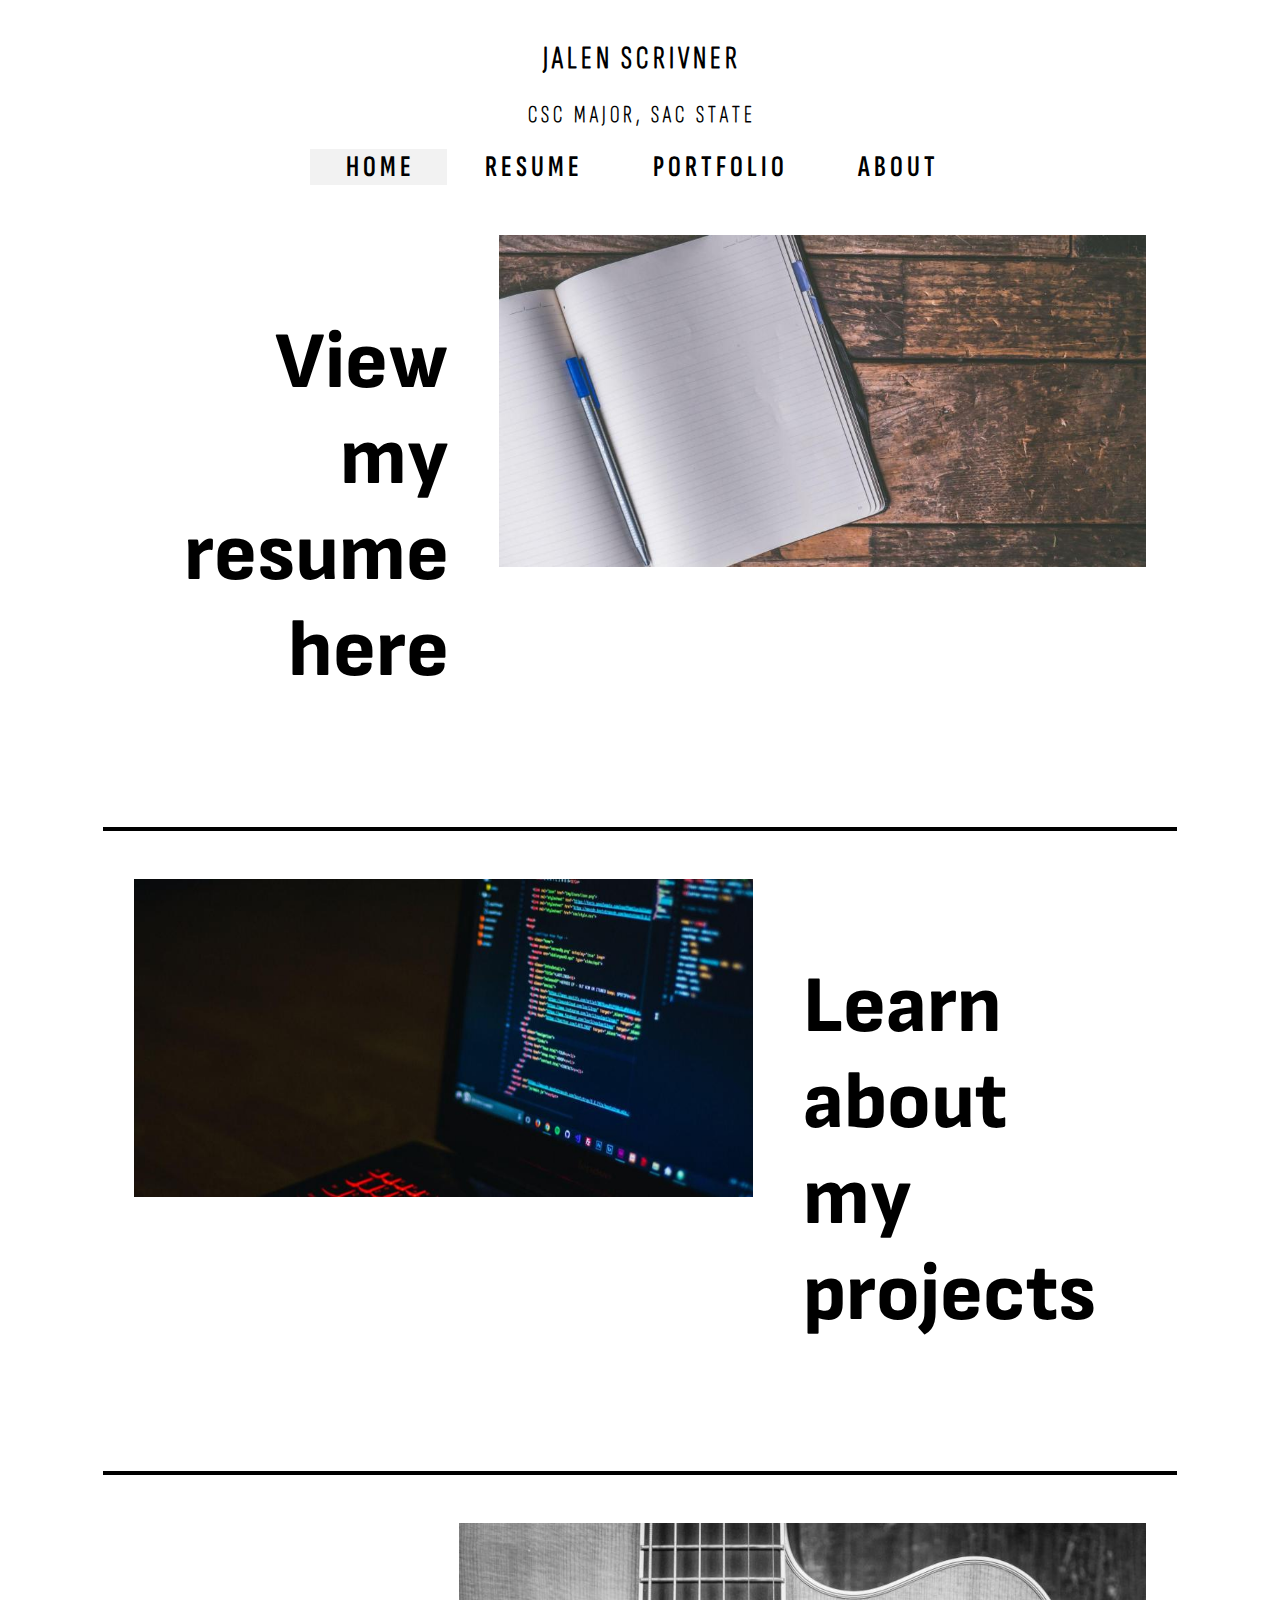
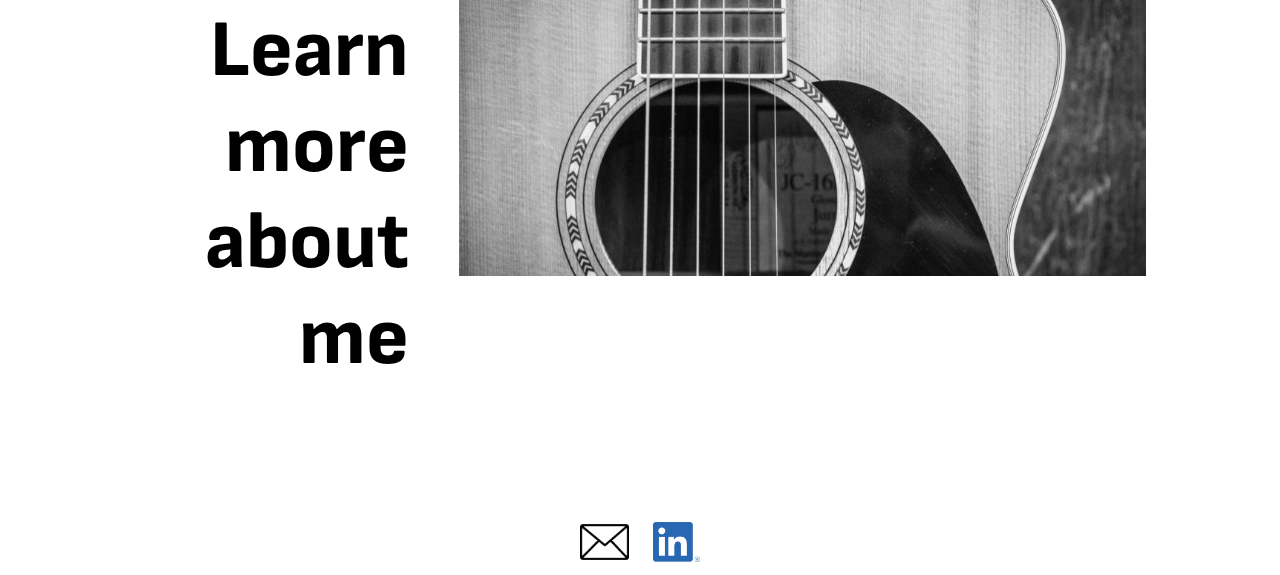
<file: index.html>
<html>
    <head>
        <link rel="stylesheet" href="jzs.css">
        <link rel="icon" href="/assets/favicon.png">
    </head>
    <div class="title-bar">
        <h1 class="title-name">J A L E N &nbsp; S C R I V N E R</h1>
        <h2>C S C &nbsp; M A J O R , &nbsp; S A C &nbsp; S T A T E</h2>
    </div>
    <div class="top-menu">
          <a class="active" href="/index.html">H O M E</a>
          <a href="/resume.html">R E S U M E</a>
          <a href="/portfolio.html">P O R T F O L I O</a>
          <a href="/about.html">A B O U T</a>
    </div>
    <div class="body-container">
        <div class="home-container">
            <div class="home-txt-container">
                <a href="/resume.html" id="noLink"><p class="home-big-txt-right">View my resume here</p> </a>
            </div>
            <div class="home-img-container">
                <a href="/resume.html"><embed src="/assets/resume.jpg" width="100%"/></a>
            </div>
        </div>
        <hr>
        <div class="home-container">
            <div class="home-img-container">
                <a href="/portfolio.html"><embed src="/assets/coding.jpg" width="100%"/></a>
            </div>
            <div class="home-txt-container">
                <a href="/portfolio.html" id="noLink"><p class="home-big-txt-left">Learn about my projects</p> </a>
            </div>
        </div>
        <hr>
        <div class="home-container">
            <div class="home-txt-container">
                <a href="/about.html" id="noLink"><p class="home-big-txt-right">Learn more about me</p> </a>
            </div>
            <div class="home-img-container">
                <a href="/about.html"><embed src="/assets/guitar.jpg" width="100%"/></a>
            </div>
        </div>  
    </div>
    <div class="bottom-bar">
        <div class="bottom-bar-img-container">
            <a href="mailto:jalenzscrivner@gmail.com"><embed src="/assets/email.png" height="36px" style="padding-right: 10px; padding-bottom: 2px;"/></a>
            <a href="https://www.linkedin.com/in/jalenzscrivner"><embed src="/assets/linkedin.png" height="40px" style="padding-left: 10px"/></a>
        </div>
    </div>
</html>
</file>
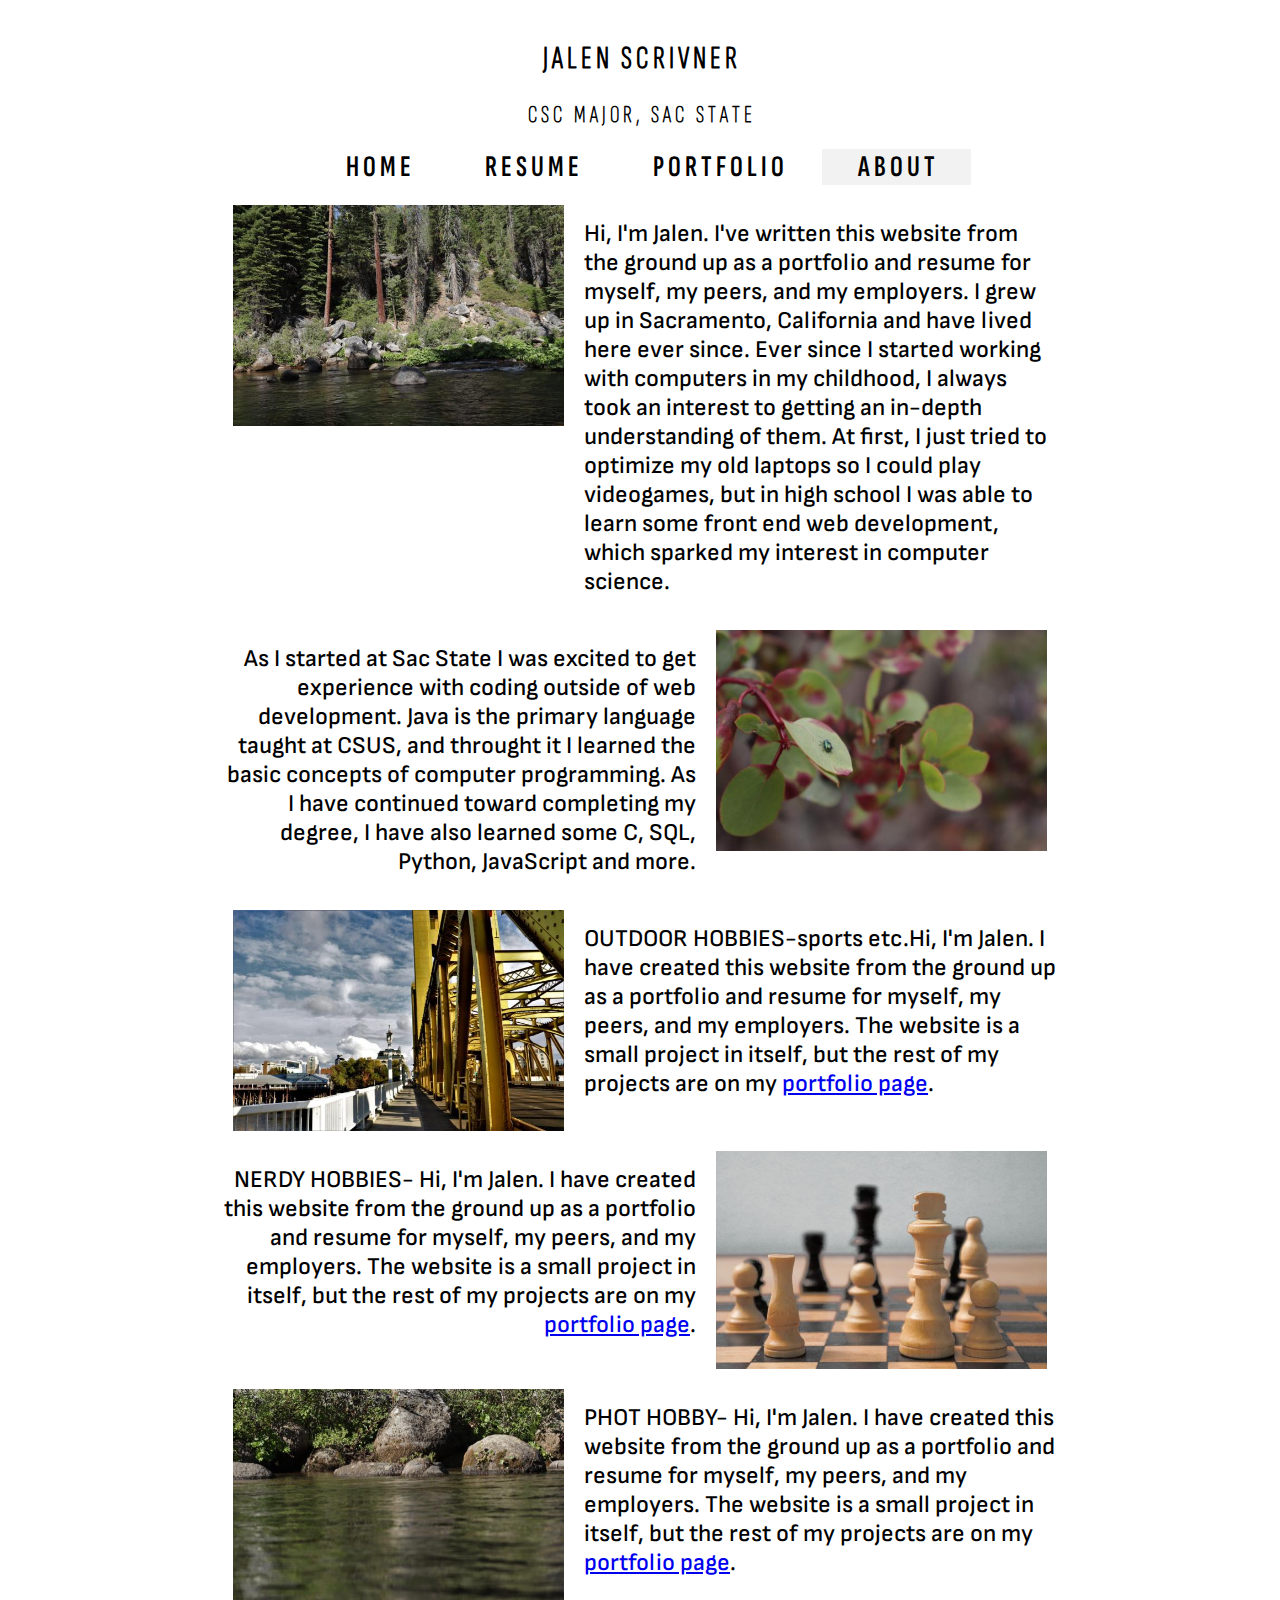
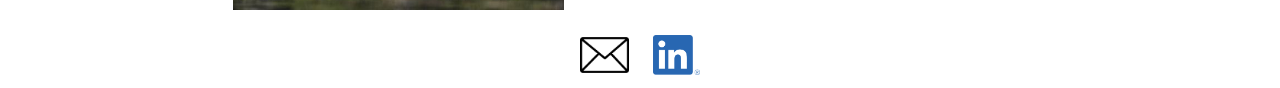
<file: about - Copy.html>
<html>
    <head>
        <link rel="stylesheet" href="jzs.css">
    </head>
    <div class="title-bar">
        <h1 class="title-name">J A L E N &nbsp; S C R I V N E R</h1>
        <h2>C S C &nbsp; M A J O R , &nbsp; S A C &nbsp; S T A T E</h2>
    </div>
    <div class="top-menu">
          <a href="/home.html">H O M E</a>
          <a href="/resume.html">R E S U M E</a>
          <a href="/portfolio.html">P O R T F O L I O</a>
          <a class="active" href="/about.html">A B O U T</a>
    </div>
    <div class="body-container">
        <div class="about-container">
            <div class="about-img-container">
                <embed src="/assets/forest.JPG" width="100%"/>
            </div>
            <div class="about-txt-container">
                <p>Hi, I'm Jalen. I've written this website from the ground up as a portfolio and resume for myself, my peers, and my employers. I grew up in Sacramento, California and have lived here ever since. Ever since I started working with computers in my childhood, I always took an interest to getting an in-depth understanding of them. At first, I just tried to optimize my old laptops so I could play videogames, but in high school I was able to learn some front end web development, which sparked my interest in computer science.</p>
            </div>
        </div>
        <div class="about-container">
            <div class="about-txt-container-right">
                <p>As I started at Sac State I was excited to get experience with coding outside of web development. Java is the primary language taught at CSUS, and throught it I learned the basic concepts of computer programming. As I have continued toward completing my degree, I have also learned some C, SQL, Python, JavaScript and more.</p>
            </div>
            <div class="about-img-container">
                <embed src="/assets/bug.JPG" width="100%"/>
            </div>
        </div>
        <div class="about-container">
            <div class="about-img-container">
                <embed src="/assets/bridge.jpg" width="100%"/>
            </div>
            <div class="about-txt-container">
                <p>OUTDOOR HOBBIES-sports etc.Hi, I'm Jalen. I have created this website from the ground up as a portfolio and resume for myself, my peers, and my employers. The website is a small project in itself, but the rest of my projects are on my <a href="/portfolio.html">portfolio page</a>.</p>
            </div>
        </div>
        <div class="about-container">
            <div class="about-txt-container-right">
                <p>NERDY HOBBIES- Hi, I'm Jalen. I have created this website from the ground up as a portfolio and resume for myself, my peers, and my employers. The website is a small project in itself, but the rest of my projects are on my <a href="/portfolio.html">portfolio page</a>.</p>
            </div>
            <div class="about-img-container">
                <embed src="/assets/chess.jpg" width="100%"/>
            </div>
        </div>
        <div class="about-container">
            <div class="about-img-container">
                <embed src="/assets/river.JPG" width="100%"/>
            </div>
            <div class="about-txt-container">
                <p>PHOT HOBBY- Hi, I'm Jalen. I have created this website from the ground up as a portfolio and resume for myself, my peers, and my employers. The website is a small project in itself, but the rest of my projects are on my <a href="/portfolio.html">portfolio page</a>.</p>
            </div>
        </div>
    </div>
    <div class="bottom-bar">
        <div class="bottom-bar-img-container">
            <a href="mailto:jalenzscrivner@gmail.com"><embed src="/assets/email.png" height="36px" style="padding-right: 10px; padding-bottom: 2px;"/></a>
            <a href="www.linkedin.com/in/jalenzscrivner"><embed src="/assets/linkedin.png" height="40px" style="padding-left: 10px"/></a>
        </div>
    </div>
</html>
</file>
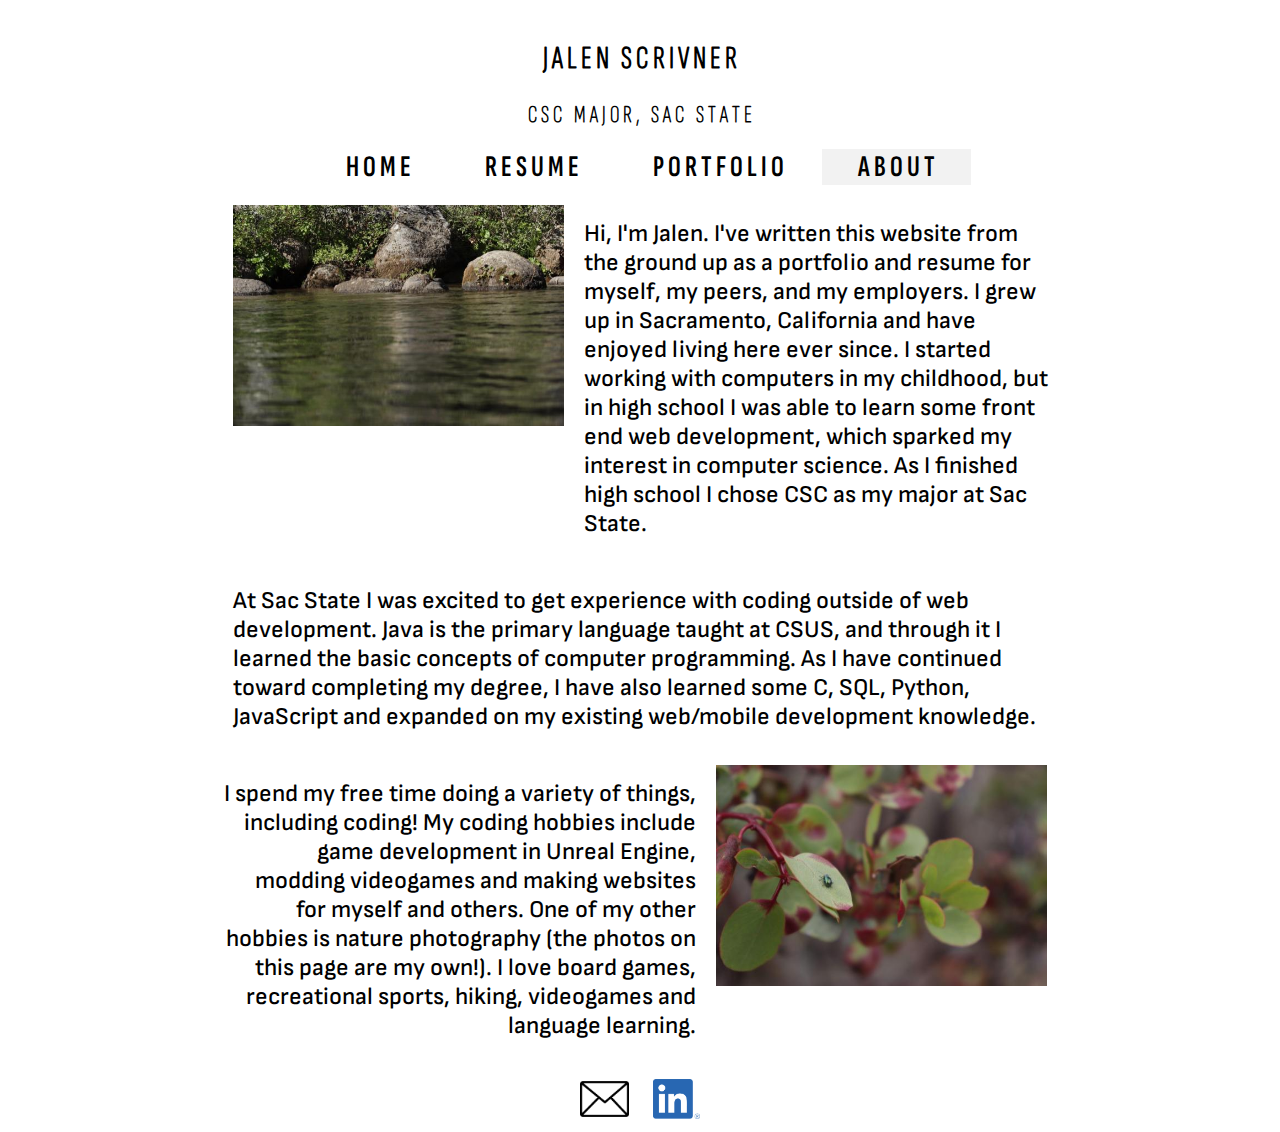
<file: about.html>
<html>
    <head>
        <link rel="stylesheet" href="jzs.css">
        <link rel="icon" href="/assets/favicon.png">
    </head>
    <div class="title-bar">
        <h1 class="title-name">J A L E N &nbsp; S C R I V N E R</h1>
        <h2>C S C &nbsp; M A J O R , &nbsp; S A C &nbsp; S T A T E</h2>
    </div>
    <div class="top-menu">
          <a href="/home.html">H O M E</a>
          <a href="/resume.html">R E S U M E</a>
          <a href="/portfolio.html">P O R T F O L I O</a>
          <a class="active" href="/about.html">A B O U T</a>
    </div>
    <div class="body-container">
        <div class="about-container">
            <div class="about-img-container">
                <embed src="/assets/river.JPG" width="100%"/>
            </div>
            <div class="about-txt-container">
                <p>Hi, I'm Jalen. I've written this website from the ground up as a portfolio and resume for myself, my peers, and my employers. I grew up in Sacramento, California and have enjoyed living here ever since. I started working with computers in my childhood, but in high school I was able to learn some front end web development, which sparked my interest in computer science. As I finished high school I chose CSC as my major at Sac State.</p>
            </div>
        </div>
        <div class="about-container">
            <div class="about-txt-container">
                <p>At Sac State I was excited to get experience with coding outside of web development. Java is the primary language taught at CSUS, and through it I learned the basic concepts of computer programming. As I have continued toward completing my degree, I have also learned some C, SQL, Python, JavaScript and expanded on my existing web/mobile development knowledge.</p>
            </div>
        </div>
        <div class="about-container">
            <div class="about-txt-container-right">
                <p>I spend my free time doing a variety of things, including coding! My coding hobbies include game development in Unreal Engine, modding videogames and making websites for myself and others. One of my other hobbies is nature photography (the photos on this page are my own!). I love board games, recreational sports, hiking, videogames and language learning.</p>
            </div>
            <div class="about-img-container">
                <embed src="/assets/bug.JPG" width="100%"/>
            </div>
        </div>
    </div>
    <div class="bottom-bar">
        <div class="bottom-bar-img-container">
            <a href="mailto:jalenzscrivner@gmail.com"><embed src="/assets/email.png" height="36px" style="padding-right: 10px; padding-bottom: 2px;"/></a>
            <a href="www.linkedin.com/in/jalenzscrivner"><embed src="/assets/linkedin.png" height="40px" style="padding-left: 10px"/></a>
        </div>
    </div>
</html>
</file>
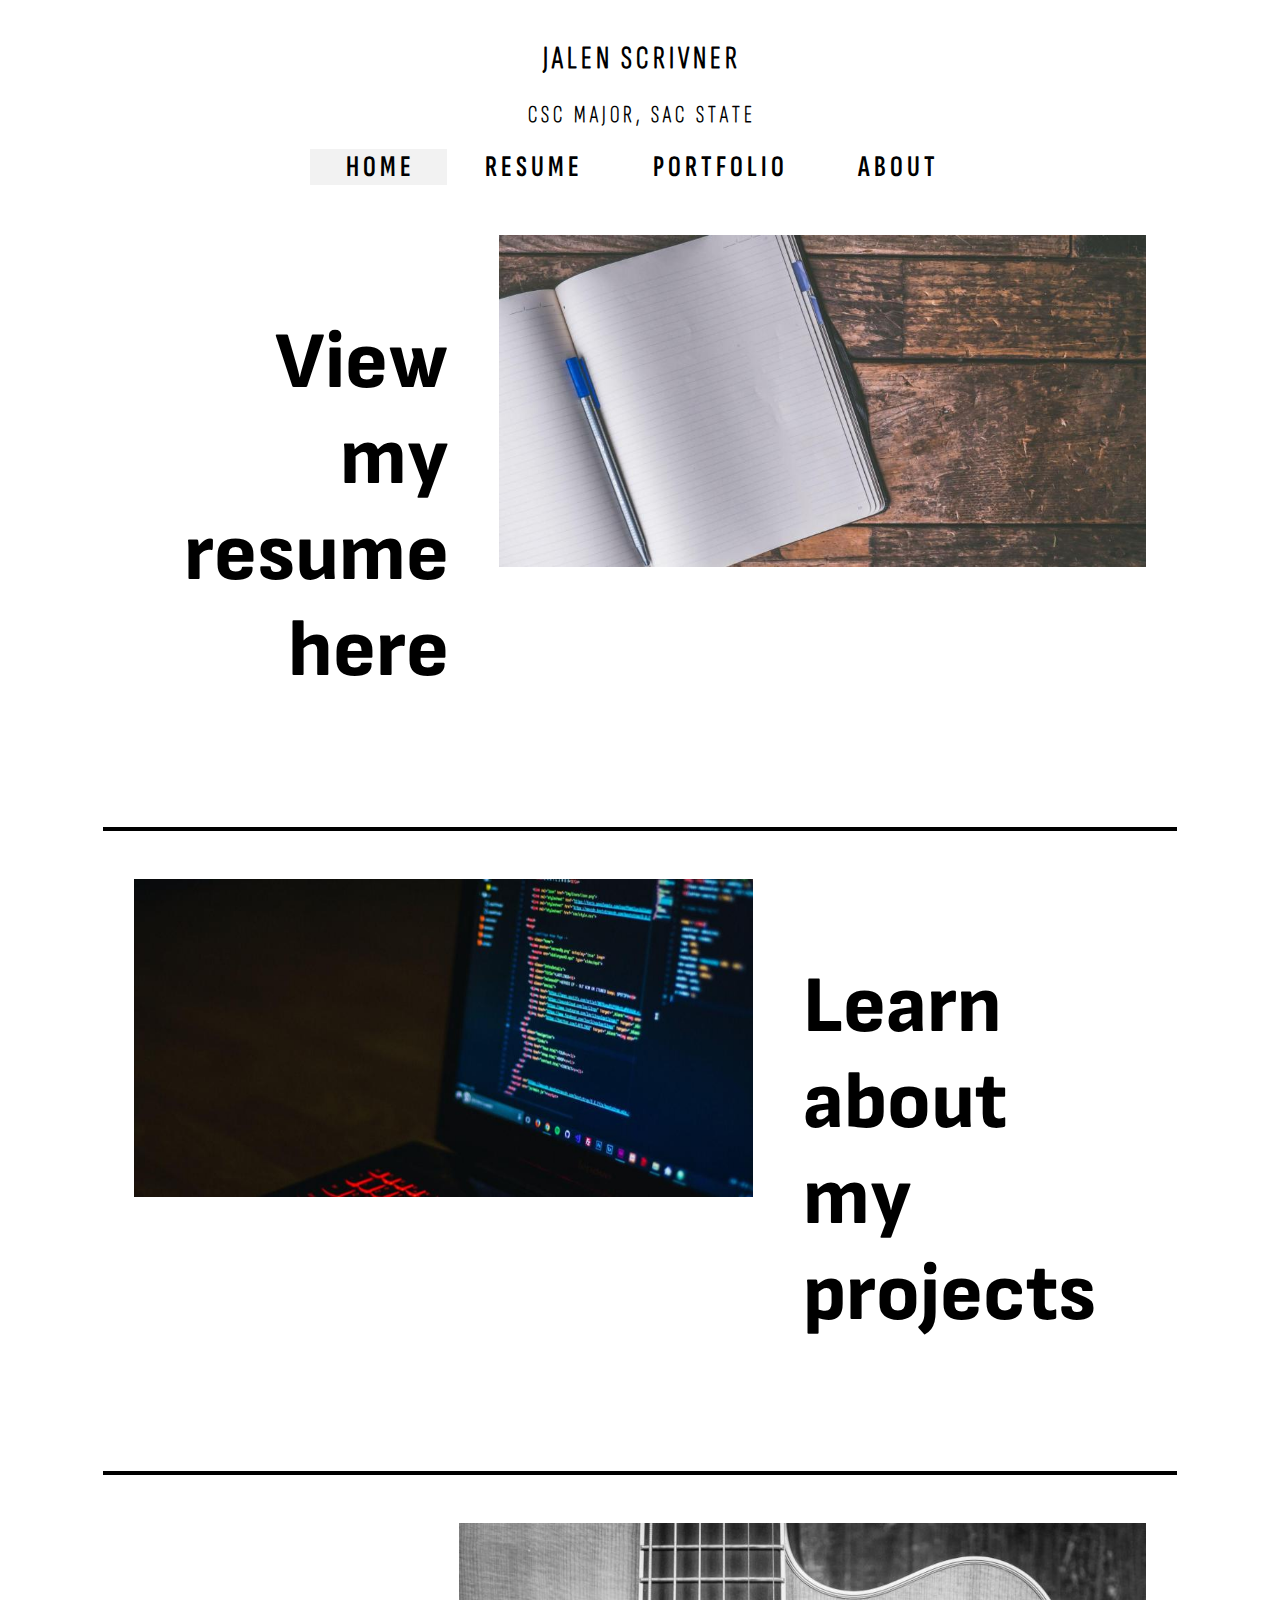
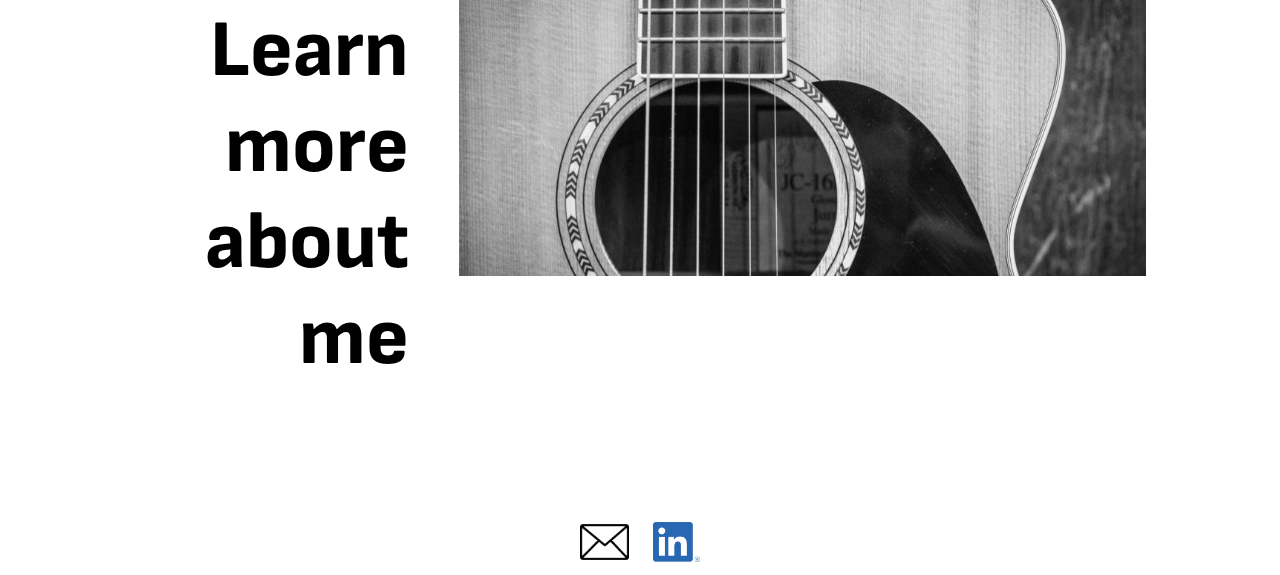
<file: home.html>
<html>
    <head>
        <link rel="stylesheet" href="jzs.css">
        <link rel="icon" href="/assets/favicon.png">
    </head>
    <div class="title-bar">
        <h1 class="title-name">J A L E N &nbsp; S C R I V N E R</h1>
        <h2>C S C &nbsp; M A J O R , &nbsp; S A C &nbsp; S T A T E</h2>
    </div>
    <div class="top-menu">
          <a class="active" href="/home.html">H O M E</a>
          <a href="/resume.html">R E S U M E</a>
          <a href="/portfolio.html">P O R T F O L I O</a>
          <a href="/about.html">A B O U T</a>
    </div>
    <div class="body-container">
        <div class="home-container">
            <div class="home-txt-container">
                <a href="/resume.html" id="noLink"><p class="home-big-txt-right">View my resume here</p> </a>
            </div>
            <div class="home-img-container">
                <a href="/resume.html"><embed src="/assets/resume.jpg" width="100%"/></a>
            </div>
        </div>
        <hr>
        <div class="home-container">
            <div class="home-img-container">
                <a href="/portfolio.html"><embed src="/assets/coding.jpg" width="100%"/></a>
            </div>
            <div class="home-txt-container">
                <a href="/portfolio.html" id="noLink"><p class="home-big-txt-left">Learn about my projects</p> </a>
            </div>
        </div>
        <hr>
        <div class="home-container">
            <div class="home-txt-container">
                <a href="/about.html" id="noLink"><p class="home-big-txt-right">Learn more about me</p> </a>
            </div>
            <div class="home-img-container">
                <a href="/about.html"><embed src="/assets/guitar.jpg" width="100%"/></a>
            </div>
        </div>  
    </div>
    <div class="bottom-bar">
        <div class="bottom-bar-img-container">
            <a href="mailto:jalenzscrivner@gmail.com"><embed src="/assets/email.png" height="36px" style="padding-right: 10px; padding-bottom: 2px;"/></a>
            <a href="www.linkedin.com/in/jalenzscrivner"><embed src="/assets/linkedin.png" height="40px" style="padding-left: 10px"/></a>
        </div>
    </div>
</html>
</file>
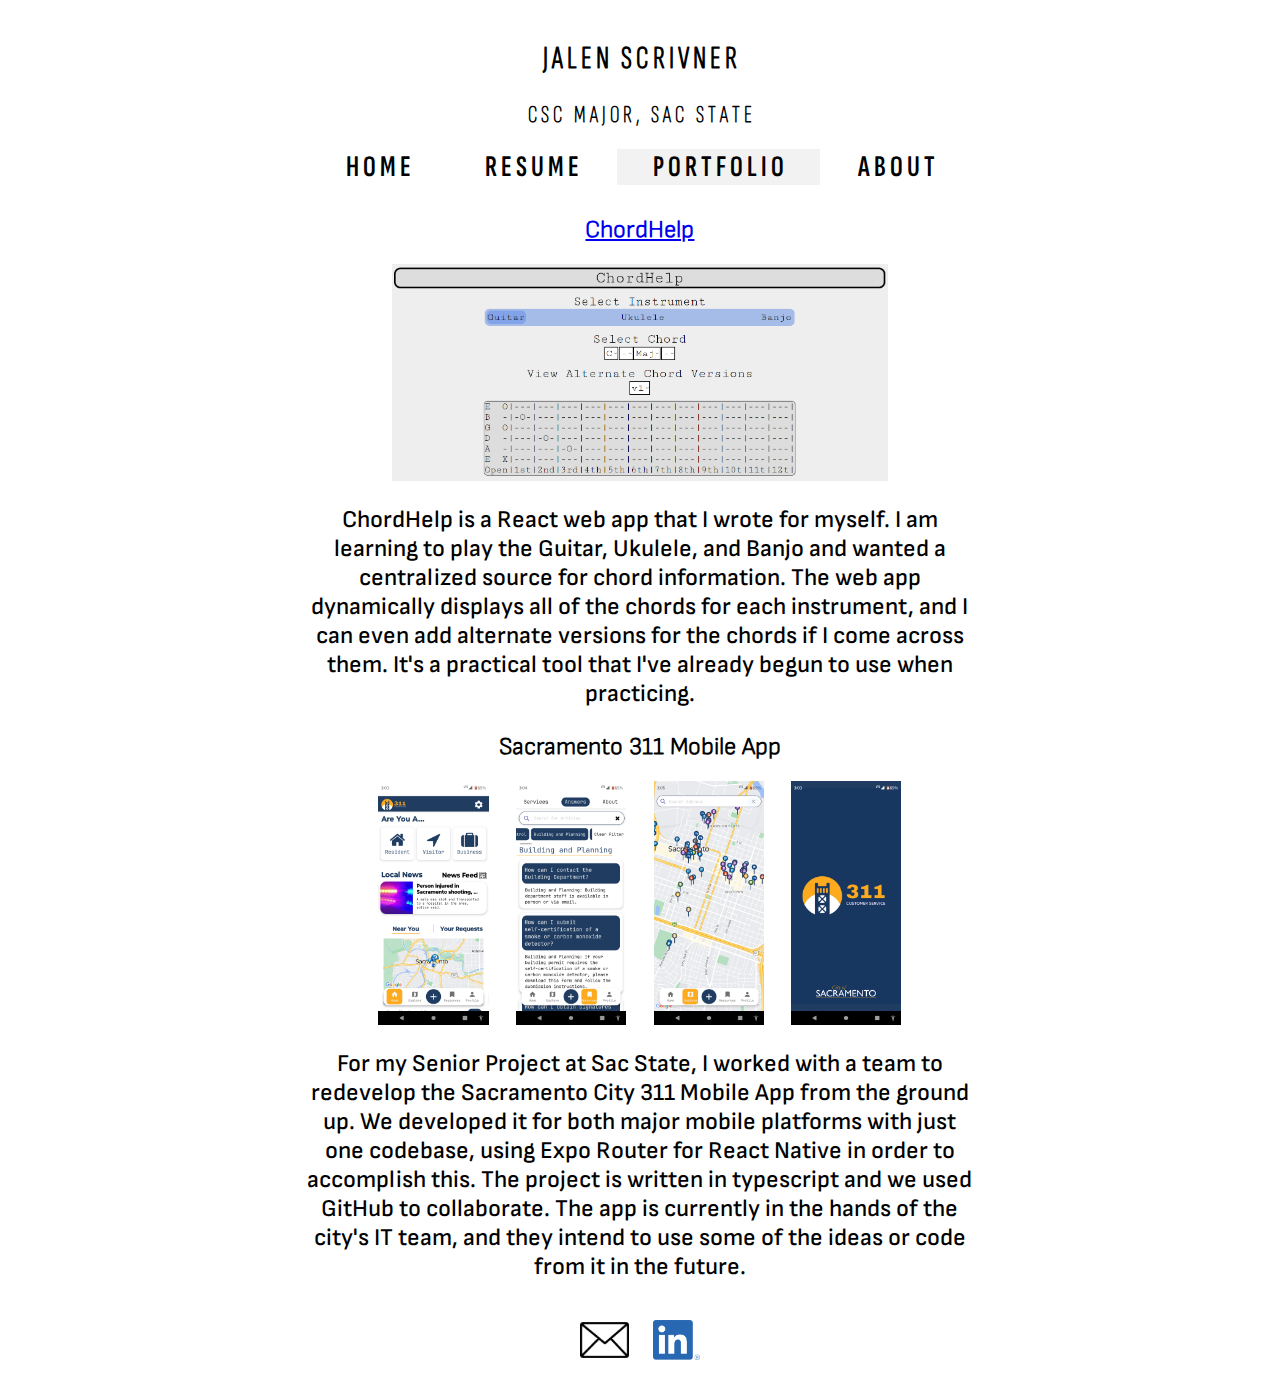
<file: portfolio.html>
<html>
    <head>
        <link rel="stylesheet" href="jzs.css">
        <link rel="icon" href="/assets/favicon.png">
    </head>
    <div class="title-bar">
        <h1 class="title-name">J A L E N &nbsp; S C R I V N E R</h1>
        <h2>C S C &nbsp; M A J O R , &nbsp; S A C &nbsp; S T A T E</h2>
    </div>
    <div class="top-menu">
          <a href="/index.html">H O M E</a>
          <a href="/resume.html">R E S U M E</a>
          <a class="active" href="/portfolio.html">P O R T F O L I O</a>
          <a href="/about.html">A B O U T</a>
    </div>
    <div class="body-container">
        <div class="portfolio-container">
            <h2><a href="http://jalenzscrivner.com/ChordHelp">ChordHelp</a></h2>
            <div class="project-showcase">
                <embed src="assets/ChordHelpActual.png" width="90%"/>
            </div>
            <div class="project-description">
                <p>ChordHelp is a React web app that I wrote for myself. I am learning to play the Guitar, Ukulele, and Banjo and wanted a centralized source for chord information. The web app dynamically displays all of the chords for each instrument, and I can even add alternate versions for the chords if I come across them. It's a practical tool that I've already begun to use when practicing.</p>
            </div>
            <h2>Sacramento 311 Mobile App</h2>
            <div class="project-showcase">
                <embed src="assets/3111.png" width="20%"/>
                <embed src="assets/3112.png" width="20%"/>
                <embed src="assets/3113.png" width="20%"/>
                <embed src="assets/3114.png" width="20%"/>
            </div>
            <div class="project-description">
                <p>For my Senior Project at Sac State, I worked with a team to redevelop the Sacramento City 311 Mobile App from the ground up. We developed it for both major mobile platforms with just one codebase, using Expo Router for React Native in order to accomplish this. The project is written in typescript and we used GitHub to collaborate. The app is currently in the hands of the city's IT team, and they intend to use some of the ideas or code from it in the future.</p>
            </div>
        </div>
    </div>
    <div class="bottom-bar">
        <div class="bottom-bar-img-container">
            <a href="mailto:jalenzscrivner@gmail.com"><embed src="/assets/email.png" height="36px" style="padding-right: 10px; padding-bottom: 2px;"/></a>
            <a href="https://www.linkedin.com/in/jalenzscrivner"><embed src="/assets/linkedin.png" height="40px" style="padding-left: 10px"/></a>
        </div>
    </div>
</html>
</file>
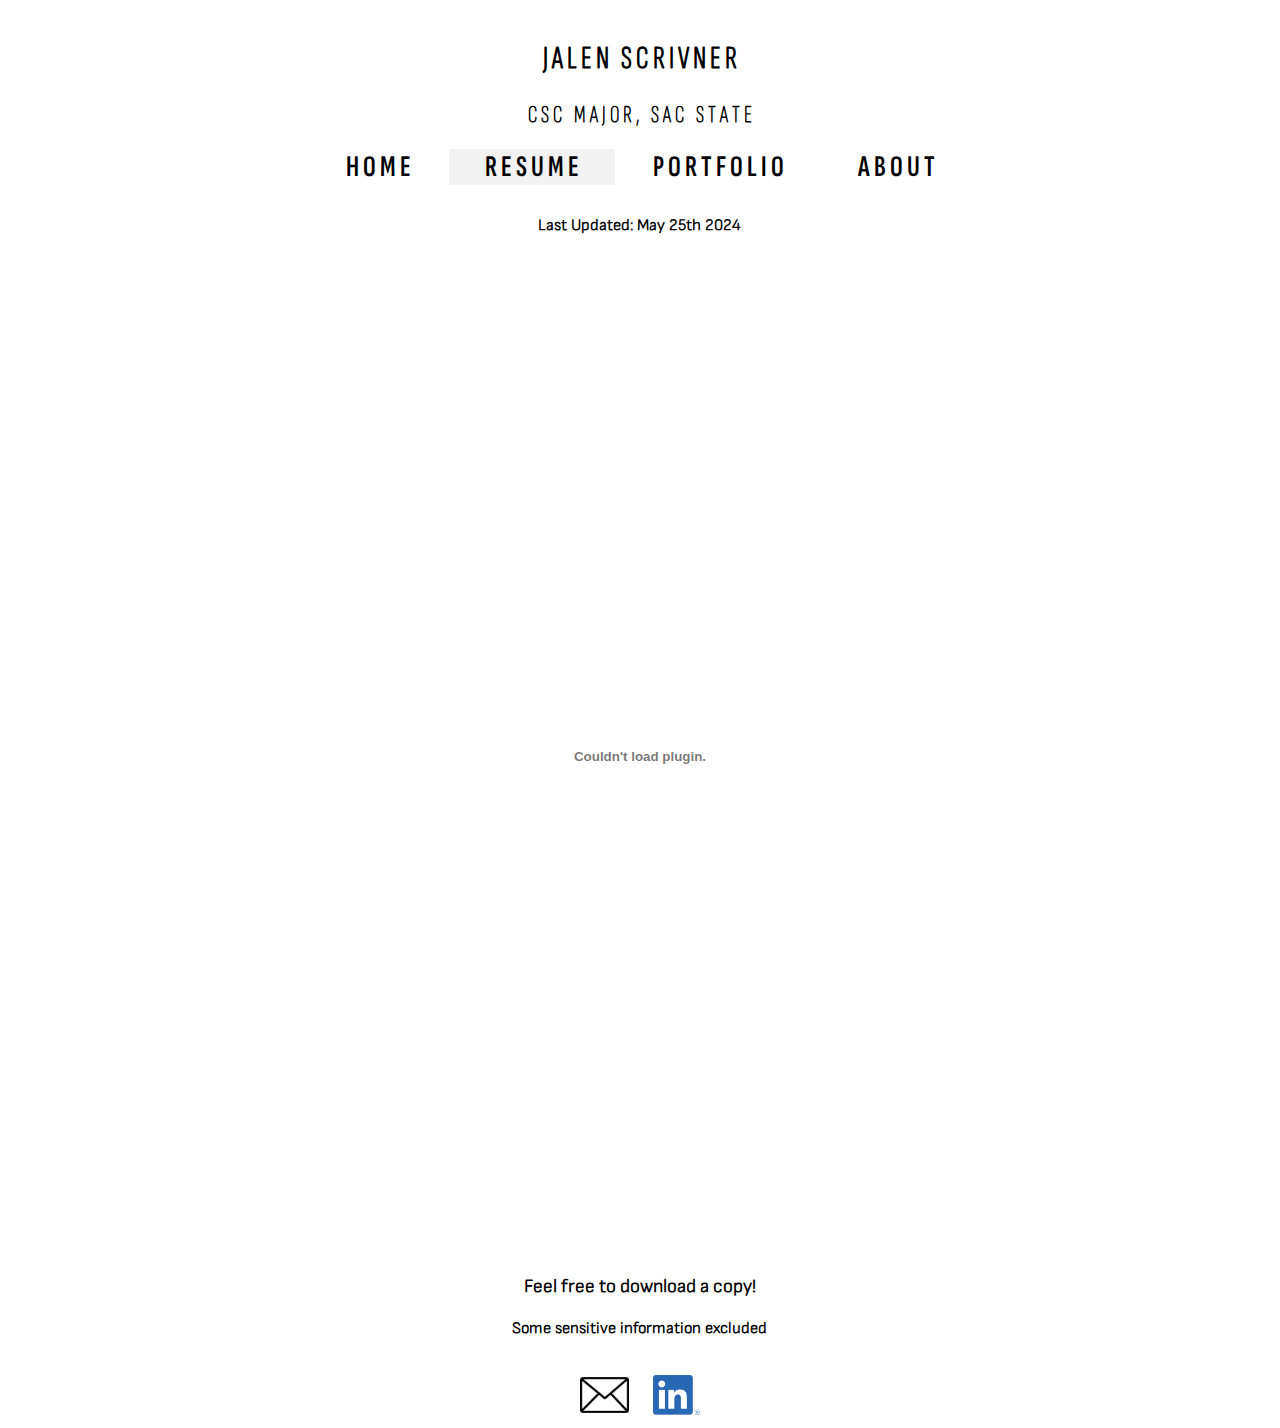
<file: resume.html>
<html>
    <head>
        <link rel="stylesheet" href="jzs.css">
        <link rel="icon" href="/assets/favicon.png">
    </head>
    <div class="title-bar">
        <h1 class="title-name">J A L E N &nbsp; S C R I V N E R</h1>
        <h2>C S C &nbsp; M A J O R , &nbsp; S A C &nbsp; S T A T E</h2>
    </div>
    <div class="top-menu">
          <a href="/index.html">H O M E</a>
          <a class="active" href="/resume.html">R E S U M E</a>
          <a href="/portfolio.html">P O R T F O L I O</a>
          <a href="/about.html">A B O U T</a>
    </div>
    <div class="body-container">
        <div class="resume-container">
            <h4>Last Updated: May 25th 2024</h4>
            <embed src="/assets/Scrivner,%20Jalen%20-%20Resume.pdf" width="100%" height="1000px" type="application/pdf"/>
            <h3>Feel free to download a copy!</h3>
            <h4>Some sensitive information excluded</h4>
        </div>
    </div>
    <div class="bottom-bar">
        <div class="bottom-bar-img-container">
            <a href="mailto:jalenzscrivner@gmail.com"><embed src="/assets/email.png" height="36px" style="padding-right: 10px; padding-bottom: 2px;"/></a>
            <a href="https://www.linkedin.com/in/jalenzscrivner"><embed src="/assets/linkedin.png" height="40px" style="padding-left: 10px"/></a>
        </div>
    </div>
</html>
</file>
<file: jzs.css>
.portfolio-container{
    width: 66%;
    margin: auto;

}
.project-showcase{
    width: 66%;
    margin: auto;
    display: flex;
    flex-direction: row;
    justify-content: space-around;
}
.project-description{
    width: 80%;
    margin: auto;
    font-family: SofiaSans-5;
    font-size: 24px;
}
.bottom-bar{
    background-color: white;
    width: 100%;
    height: 50px;
    margin-top: 10px;
}
.bottom-bar-img-container{
    background-color: white;
    width: 400px;
    height: 50px;
    margin: auto;
    padding-top: 5px;
    text-align: center;
}
.about-container{
    justify-content: center;
    align-content: center;
    margin: auto;
    width: 66%;
    text-align: center;
    display: inline-flex;
    font-family: SofiaSans-5;
    font-size: 24px;
}
.about-txt-container{
    text-align: left;
    padding-left: 10px;
    width: 100%
}
.about-txt-container-right{
    text-align: right;
    padding-right: 10px;
    width: 100%
}
.about-img-container{
    margin: 10px;
    width: 70%;
}
.home-container{
    justify-content: space-between;
    width: 80%;
    text-align: center;
    font-family: Calibri;
    display: inline-flex;
    margin-top: 40px;
    margin-bottom: 40px;
}
.home-txt-container{
    font-family: SofiaSans-8;
    margin-left: 50px;
    margin-right: 50px;
    width: 30%;
}
.home-img-container{
  font-family: SofiaSans-8;
}
.resume-container{
    width: 66%;
    text-align: center;
    justify-content: center;
    align-content: center;
    margin-left: 17%; /*bad practice but centering not working, and since its % it will be ok*/
    font-family: SofiaSans-2;
}
p.home-big-txt-left{
    font-size: 80px;
    text-align: left;
}
p.home-big-txt-right{
    font-size: 80px;
    text-align: right;
}
#noLink{
    text-decoration: none;
    color: black;
}
.body-container{
    padding-top: 10px;
    justify-content: center;
    align-content: center;
    margin: auto;
    width: 100%;
    text-align: center;
    font-family: SofiaSans-2;
    background-color: white;
}
.title-bar{
    padding-top: 10px;
    justify-content: center;
    align-content: center;
    margin: auto;
    width: 100%;
    text-align: center;
    font-family: SofiaSansExtraCondensed-3;
}
.top-menu {
    overflow: hidden;
    background-color: #fff;
    font-family: SofiaSansExtraCondensed-7;
    justify-content: center;
    align-content: center;
    margin: auto;
    width: 100%;
    text-align: center;
}

.top-menu a {
    color: black;
    text-align: center;
    padding: 10px 36px;
    text-decoration: none;
    font-size: 30px;
}

.top-menu a:hover {
    background-color: #ddd;
    color: black;
}

.top-menu a.active {
    background-color: #f2f2f2;
    color: black;
}
h1.title-name{
    font-family: SofiaSansExtraCondensed-4;
}
hr{
    height: 4px;
    border-width: 0;
    color: gray;
    background-color: black;
    width: 85%;
}
@font-face {
  font-family: Mikoena;
  src: url(fonts/Mikoena-Demo.ttf);
}
@font-face {
  font-family: ZTRavigsfen-Regular;
  src: url(fonts/ZTRavigsfen-Regular.otf);
}
@font-face {
  font-family: Glimp-CondensedThin;
  src: url(fonts/Glimp-CondensedThin.ttf);
}
@font-face {
  font-family: Sovranix-Medium;
  src: url(fonts/Sovranix-Medium.otf);
}
@font-face {
  font-family: Akrobat-Regular;
  src: url(fonts/Akrobat-Regular.otf);
}
@font-face {
  font-family: Akrobat-Light;
  src: url(fonts/Akrobat-Light.otf);
}
@font-face {
  font-family: Akrobat-ExtraLight;
  src: url(fonts/Akrobat-ExtraLight.otf);
}
@font-face {
  font-family: Akrobat-Thin;
  src: url(fonts/Akrobat-Thin.otf);
}
@font-face {
  font-family: SofiaSansExtraCondensed-3;
  src: url(fonts/SofiaSansExtraCondensed-3.ttf);
}
@font-face {
  font-family: SofiaSansExtraCondensed-4;
  src: url(fonts/SofiaSansExtraCondensed-4.ttf);
}
@font-face {
  font-family: SofiaSansExtraCondensed-5;
  src: url(fonts/SofiaSansExtraCondensed-5.ttf);
}
@font-face {
  font-family: SofiaSansExtraCondensed-6;
  src: url(fonts/SofiaSansExtraCondensed-6.ttf);
}
@font-face {
  font-family: SofiaSansExtraCondensed-7;
  src: url(fonts/SofiaSansExtraCondensed-7.ttf);
}
@font-face {
  font-family: SofiaSansExtraCondensed-8;
  src: url(fonts/SofiaSansExtraCondensed-8.ttf);
}
@font-face {
  font-family: SofiaSansExtraCondensed-9;
  src: url(fonts/SofiaSansExtraCondensed-9.ttf);
}
@font-face {
  font-family: SofiaSansExtraCondensed-10;
  src: url(fonts/SofiaSansExtraCondensed-10.ttf);
}
@font-face {
  font-family: SofiaSans-1;
  src: url(fonts/SofiaSans-1.ttf);
}
@font-face {
  font-family: SofiaSans-2;
  src: url(fonts/SofiaSans-3.ttf);
}
@font-face {
  font-family: SofiaSans-3;
  src: url(fonts/SofiaSans-3.ttf);
}
@font-face {
  font-family: SofiaSans-4;
  src: url(fonts/SofiaSans-4.ttf);
}
@font-face {
  font-family: SofiaSans-5;
  src: url(fonts/SofiaSans-5.ttf);
}
@font-face {
  font-family: SofiaSans-6;
  src: url(fonts/SofiaSans-6.ttf);
}
@font-face {
  font-family: SofiaSans-7;
  src: url(fonts/SofiaSans-7.ttf);
}
@font-face {
  font-family: SofiaSans-8;
  src: url(fonts/SofiaSans-8.ttf);
}
@font-face {
  font-family: SofiaSans-9;
  src: url(fonts/SofiaSans-9.ttf);
}
@font-face {
  font-family: Roboto-Black;
  src: url(fonts/Roboto-Black.ttf);
}
</file>
